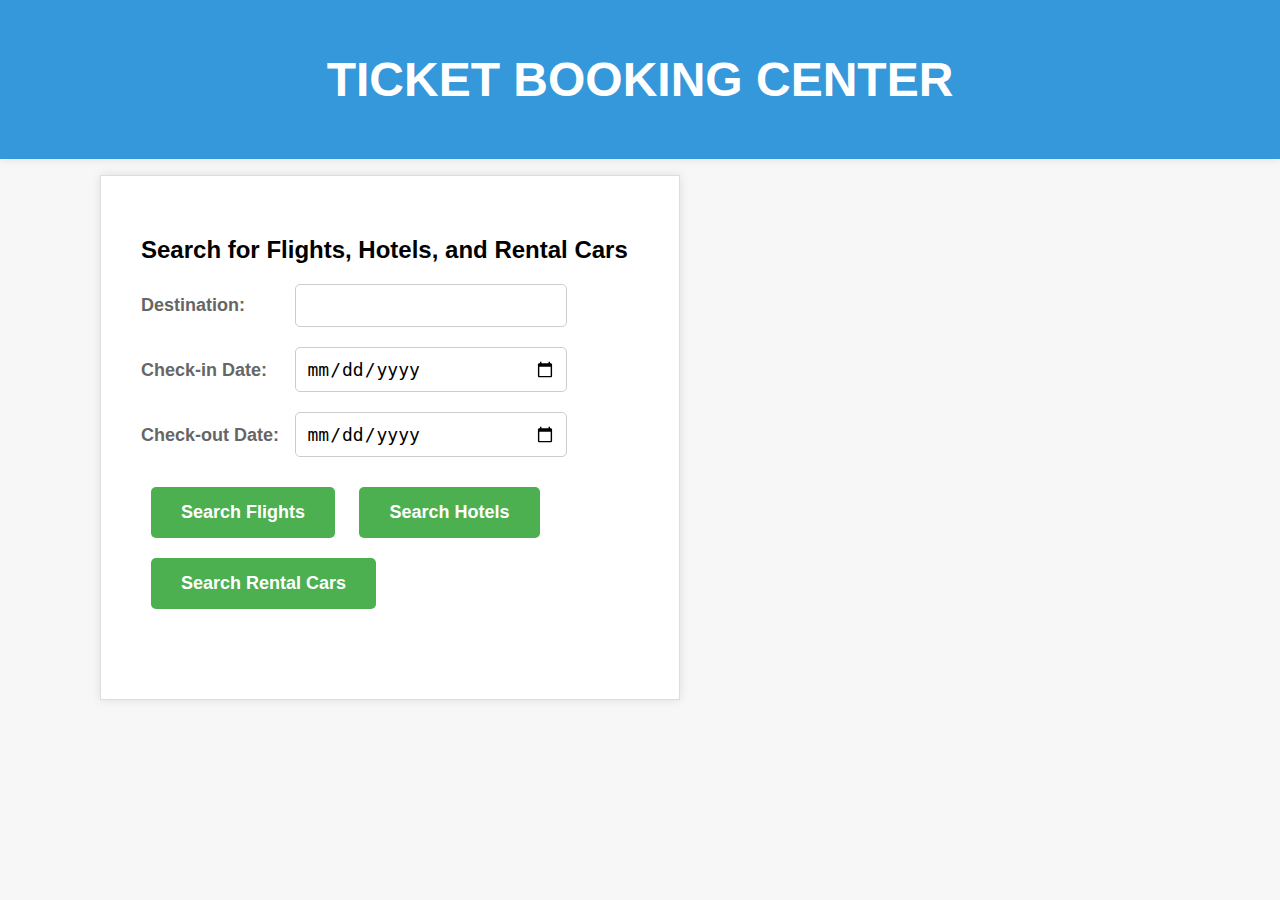
<file: index.html>
<!DOCTYPE html>
<html lang="en">
<head>
    <meta charset="UTF-8">
    <meta name="viewport" content="width=device-width, initial-scale=1.0">
    <title>Travel Booking System</title>
    <link rel="stylesheet" href="styles.css">
</head>
<style>

        body {
            background-image: url('https://png.pngtree.com/thumb_back/fh260/background/20230717/pngtree-purple-travel-essentials-3d-render-of-mobile-phone-boarding-pass-suitcase-image_3897733.jpg');
            background-size: cover;
            background-position: center;
            height: 100vh;
            margin: 0;
        }
    </style>

<body>
    <header>
     <H1> TICKET BOOKING CENTER </H1>
        
        </div>
        
         
        </div>
    </header>
    <nav>
        <ul>
           
           
        </ul>
    </nav>
    <main>
        <section id="search">
            <h2>Search for Flights, Hotels, and Rental Cars</h2>
            <form id="search-form">
                <div>
                    <label for="destination">Destination:</label>
                    <input type="text" id="destination" name="destination" required>
                </div>
                <div>
                    <label for="checkin">Check-in Date:</label>
                    <input type="date" id="checkin" name="checkin" required>
                </div>
                <div>
                    <label for="checkout">Check-out Date:</label>
                    <input type="date" id="checkout" name="checkout" required>
                </div>
                <div>
                    <button type="button" onclick="searchService('flights')">Search Flights</button>
                    <button type="button" onclick="searchService('hotels')">Search Hotels</button>
                    <button type="button" onclick="searchService('cars')">Search Rental Cars</button>
                </div>
            </form>
        </section>
    </main>
    <script src="script.js"></script>
</body>
</html>
</file>
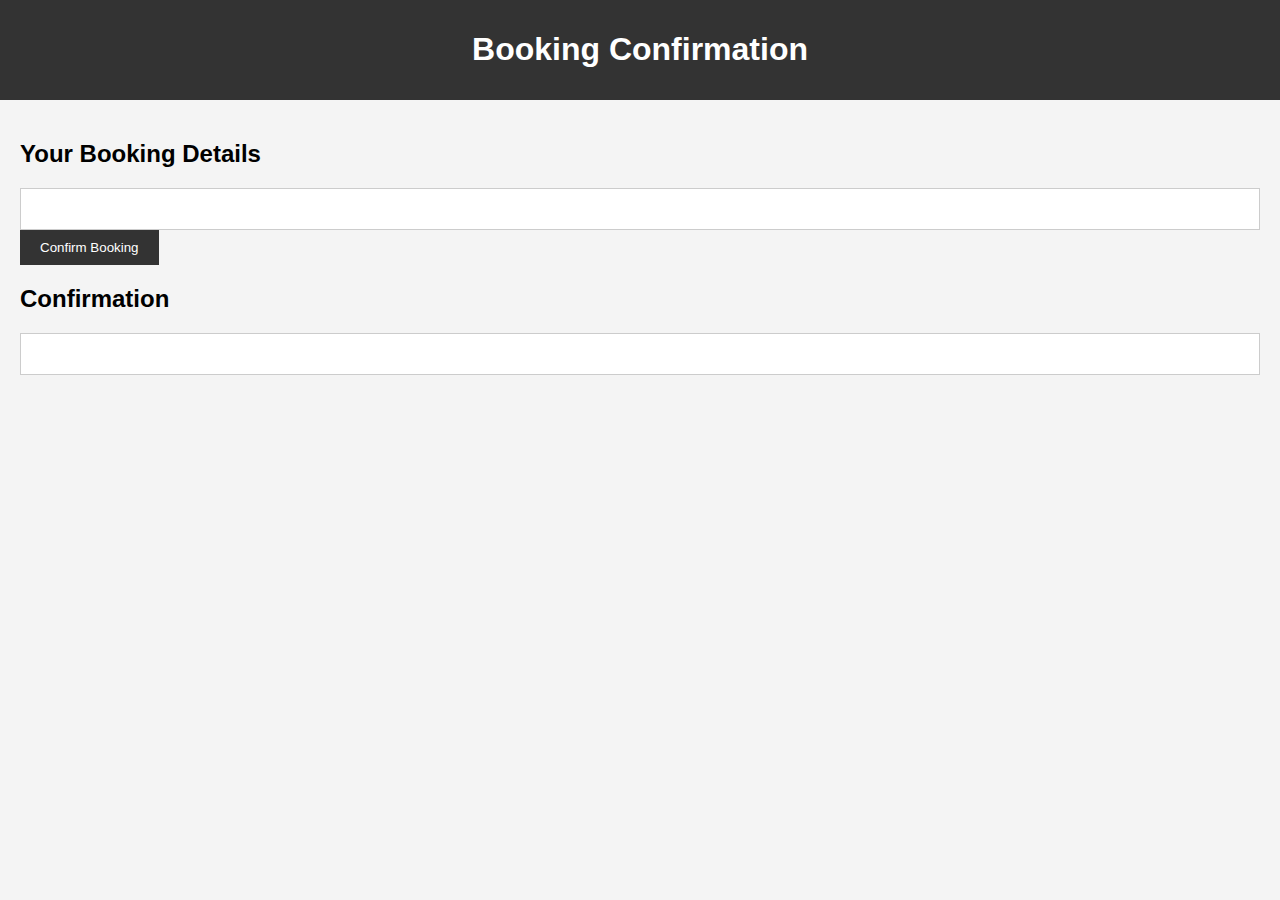
<file: book.html>
<!DOCTYPE html>
<html lang="en">
<head>
    <meta charset="UTF-8">
    <meta name="viewport" content="width=device-width, initial-scale=1.0">
    <title>Booking Confirmation</title>
    <link rel="stylesheet" href="a.css">
</head>
<body>
    <header>
        <h1>Booking Confirmation</h1>
    </header>
    <main>
        <section id="booking-details">
            <h2>Your Booking Details</h2>
            <div id="booking-container"></div>
            <button id="confirm-booking">Confirm Booking</button>
        </section>
        <section id="confirmation">
            <h2>Confirmation</h2>
            <div id="confirmation-message"></div>
        </section>
    </main>
    <script src="b.js"></script>
</body>
</html>
</file>
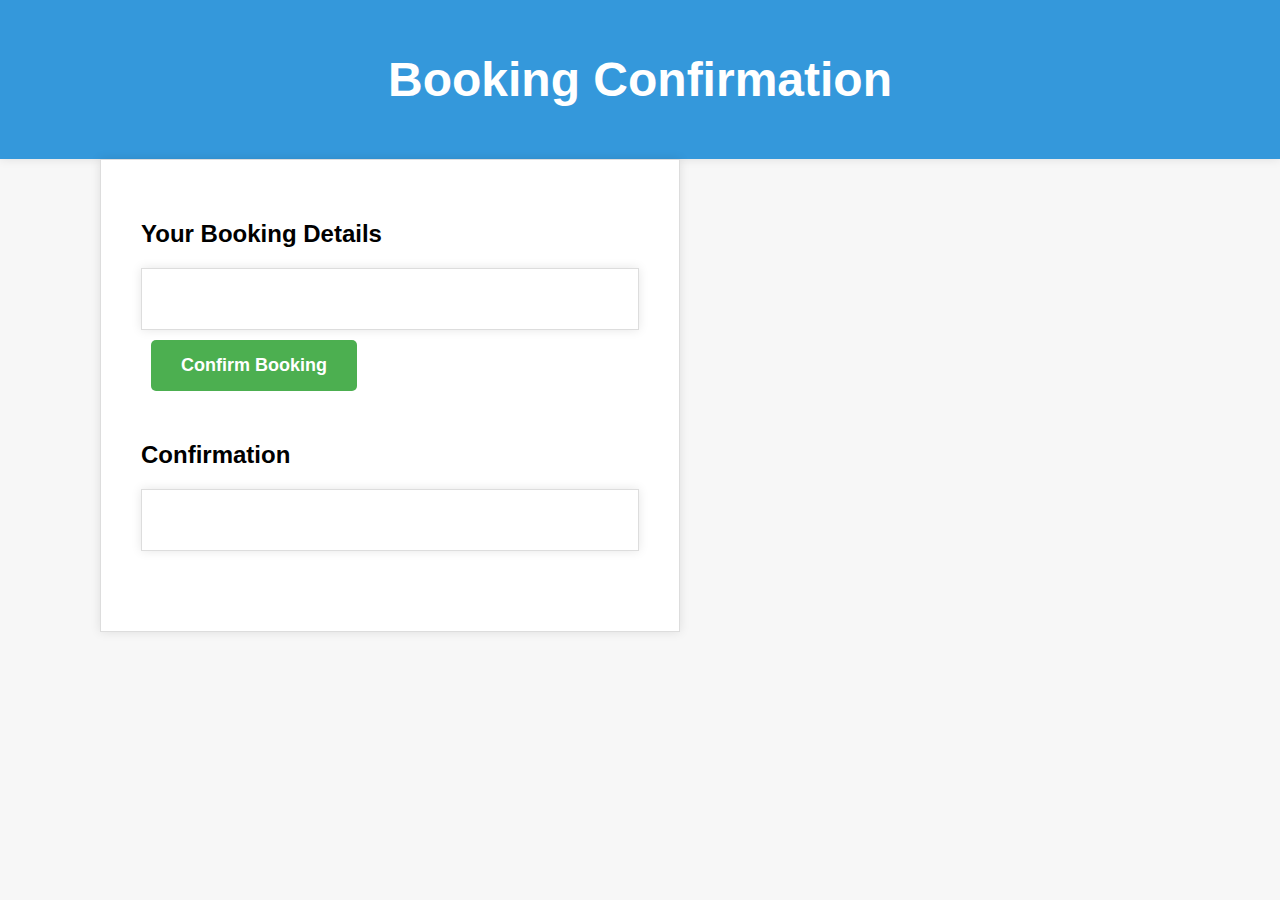
<file: booking.html>
<!DOCTYPE html>
<html lang="en">
<head>
    <meta charset="UTF-8">
    <meta name="viewport" content="width=device-width, initial-scale=1.0">
    <title>Booking Confirmation</title>
    <link rel="stylesheet" href="styles.css">
</head>
<body>
    <header>
        <h1>Booking Confirmation</h1>
    </header>
    <main>
        <section id="booking-details">
            <h2>Your Booking Details</h2>
            <div id="booking-container"></div>
            <button id="confirm-booking">Confirm Booking</button>
        </section>
        <section id="confirmation">
            <h2>Confirmation</h2>
            <div id="confirmation-message"></div>
        </section>
    </main>
    <script src="script.js"></script>
</body>
</html>
</file>
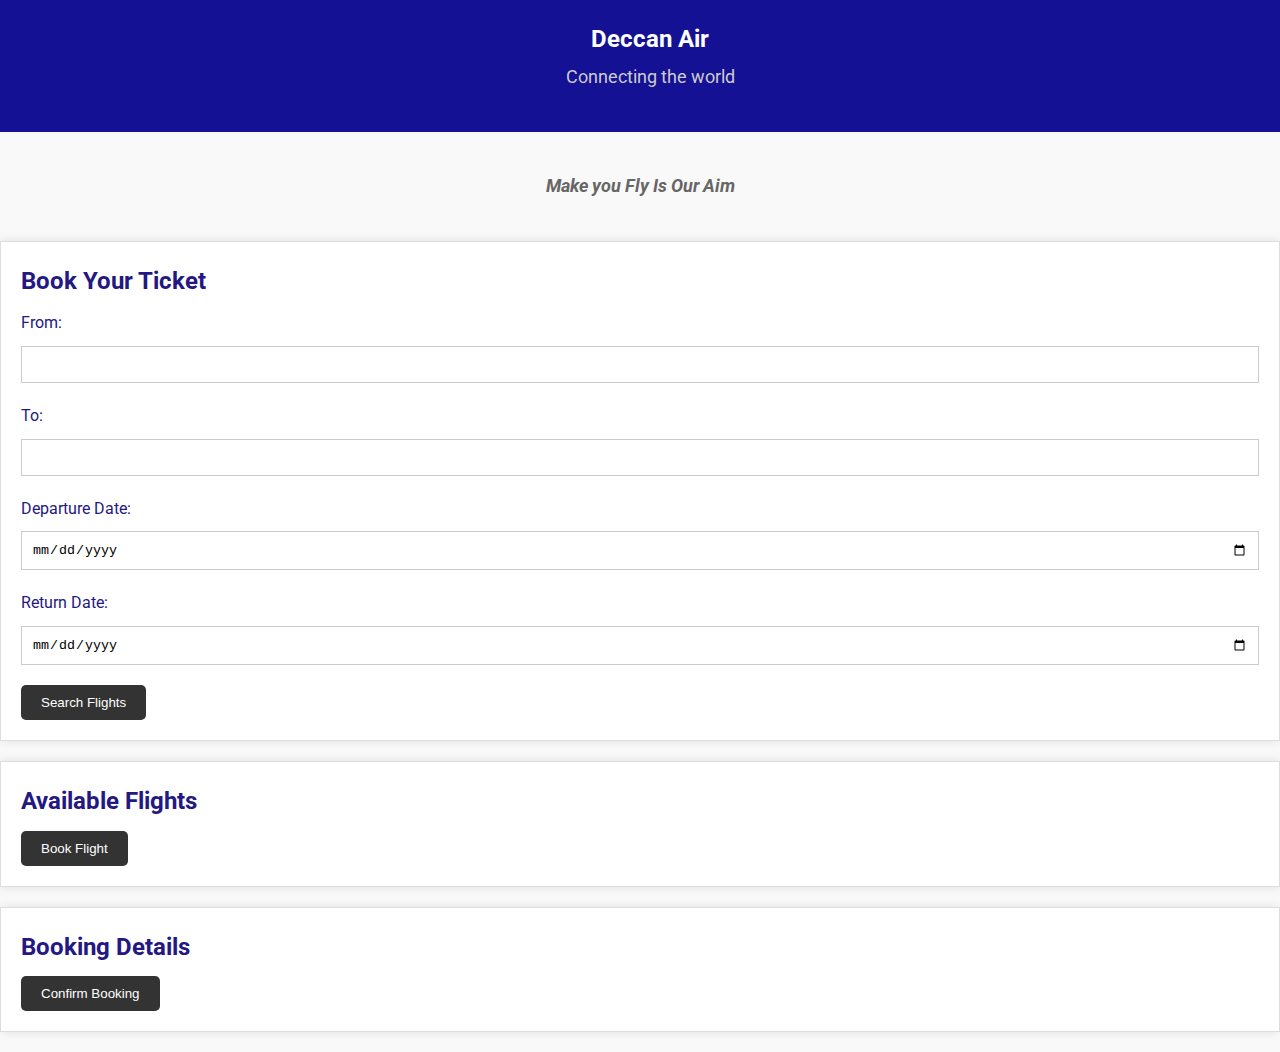
<file: flights.html>
<!DOCTYPE html>
<html lang="en">
<head>
    <meta charset="UTF-8">
    <meta name="viewport" content="width=device-width, initial-scale=1.0">
    <title>Deccan Air</title>
    <link rel="stylesheet" href="https://fonts.googleapis.com/css2?family=Roboto:wght@300;400;700&display=swap">
    <link rel="stylesheet" href="flight.css">
</head>

<body>
    <header>
  
  
        
        </div>
        <div class="name-details">
            <h1>Deccan Air</h1>
            <p>Connecting the world</p>
        </div>
    </header>

    <main>
        <div class="center-content">
            <p class="credits"><i><b>Make you Fly Is Our Aim</b></i></p>
        </div>

        <div class="ticket-booking">
            <h2>Book Your Ticket</h2>
            <form id="bookingForm">
                <label for="from">From:</label>
                <input type="text" id="from" name="from" required>
                
                <label for="to">To:</label>
                <input type="text" id="to" name="to" required>
                
                <label for="departure">Departure Date:</label>
                <input type="date" id="departure" name="departure" required>
                
                <label for="return">Return Date:</label>
                <input type="date" id="return" name="return">
                
                <button type="submit">Search Flights</button>
            </form>
        </div>

        <div class="available-flights">
            <h2>Available Flights</h2>
            <ul id="flight-list">
                <!-- flights will be displayed here -->
            </ul>
            <button id="book-flight-btn">Book Flight</button>
        </div>

        <div class="booking-details">
            <h2>Booking Details</h2>
            <p id="flight-number"></p>
            <p id="departure-time"></p>
            <p id="arrival-time"></p>
            <p id="price"></p>
            <button id="confirm-booking-btn">Confirm Booking</button>
        </div>
    </main>
    

    
   
    <script src="air.js"></script>
</body>
</html>
</file>
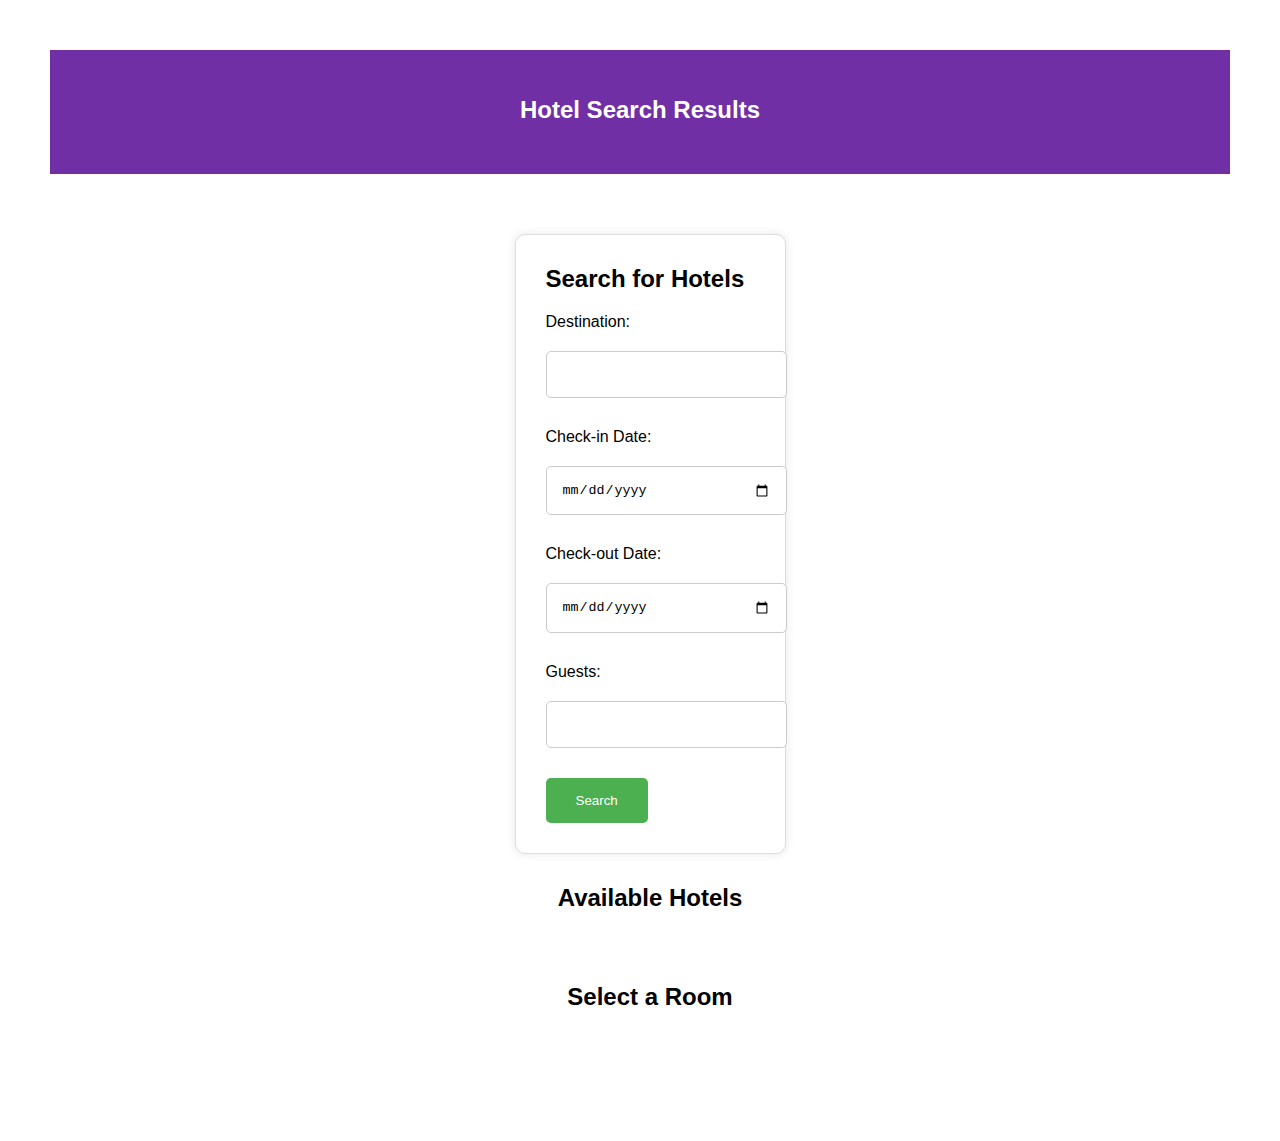
<file: hotels.html>
<!DOCTYPE html>
<html lang="en">
<head>
    <meta charset="UTF-8">
    <meta name="viewport" content="width=device-width, initial-scale=1.0">
    <title>Hotel Search Results</title>
    <link rel="stylesheet" href="hotel.css">
</head>
<body>
    <header>
        <h1>Hotel Search Results</h1>
    </header>
    <main>
        <section id="search">
            <h2>Search for Hotels</h2>
            <form id="search-form">
                <div class="form-group">
                    <label for="destination">Destination:</label>
                    <input type="text" id="destination" name="destination" required>
                </div>
                <div class="form-group">
                    <label for="checkin-date">Check-in Date:</label>
                    <input type="date" id="checkin-date" name="checkin-date" required>
                </div>
                <div class="form-group">
                    <label for="checkout-date">Check-out Date:</label>
                    <input type="date" id="checkout-date" name="checkout-date" required>
                </div>
                <div class="form-group">
                    <label for="guests">Guests:</label>
                    <input type="number" id="guests" name="guests" min="1" required>
                </div>
                <button type="submit">Search</button>
            </form>
        </section>
        <section id="results">
            <h2>Available Hotels</h2>
            <div id="results-container">
                <!-- Hotel results will be displayed here -->
                <ul id="hotel-list">
                    <!-- Hotel list will be displayed here -->
                </ul>
            </div>
        </section>
        <section id="room-selection">
            <h2>Select a Room</h2>
            <div id="room-selection-container">
                <!-- Room selection will be displayed here -->
                <ul id="room-list">
                    <!-- Room list will be displayed here -->
                </ul>
            </div>
        </section>
    </main>
    <script src="script.js"></script>
</body>
</html>
</file>
<file: styles.css>
body {
    font-family: 'Open Sans', sans-serif;
    margin: 0;
    padding: 0;
    background-color: #f7f7f7;
}

header {
    background-color: #3498db;
    color: #fff;
    padding: 20px 0;
    text-align: center;
    font-size: 24px;
    font-weight: bold; 
    box-shadow: 0 0 10px rgba(0, 0, 0, 0.1); 
}

main {
    padding: 40px;
    background-color: #fff; 
    border: 1px solid #ddd; 
    margin-left: 100px;
    margin-right: 600px;
    box-shadow: 0 0 10px rgba(0, 0, 0, 0.1); 
}

section {
    margin-bottom: 40px;
}

form div {
    margin-bottom: 20px;
}

label {
    display: inline-block;
    width: 150px;
    font-size: 18px; 
    font-weight: bold; 
    color: #666; 
}

input[type="text"], input[type="date"] {
    padding: 10px;
    width: 250px;
    font-size: 18px; 
    border: 1px solid #ccc; 
    border-radius: 5px;}

button {
    padding: 15px 30px;
    background-color: #4CAF50; 
    color: #fff;
    border: none;
    cursor: pointer;
    margin: 10px;
    font-size: 18px; 
    font-weight: bold;
    border-radius: 5px; 
}

button:hover {
    background-color: #3e8e41; 
}

#results-container, #booking-container, #confirmation-message {
    background-color: #fff;
    padding: 30px;
    border: 1px solid #ddd; 
    box-shadow: 0 0 10px rgba(0, 0, 0, 0.1); 
    font-size: 18px; 
    font-weight: bold; }
</file>
<file: a.css>
body {
    font-family: Arial, sans-serif;
    margin: 0;
    padding: 0;
    background-color: #f4f4f4;
}

header {
    background-color: #333;
    color: #fff;
    padding: 10px 0;
    text-align: center;
}

main {
    padding: 20px;
}

section {
    margin-bottom: 20px;
}

form div {
    margin-bottom: 10px;
}

label {
    display: inline-block;
    width: 120px;
}

input[type="text"], input[type="date"] {
    padding: 5px;
    width: 200px;
}

button {
    padding: 10px 20px;
    background-color: #333;
    color: #fff;
    border: none;
    cursor: pointer;
}

button:hover {
    background-color: #555;
}

#results-container, #booking-container, #confirmation-message {
    background-color: #fff;
    padding: 20px;
    border: 1px solid #ccc;
}
</file>
<file: flight.css>
/* Global Styles */

* {
    box-sizing: border-box;
    margin: 0;
    padding: 0;
  }
  
  body {
    font-family: 'Roboto', sans-serif;
    line-height: 1.6;
    color: #241882;
    background-color: #f9f9f9;
  }
  
  
  h1, h2 {
    font-weight: 700;
    margin-bottom: 10px;
  }
  
  p {
    margin-bottom: 20px;
  }
  
  .center-content {
    max-width: 800px;
    margin: 40px auto;
    text-align: center;
  }
  
  .credits {
    font-size: 18px;
    font-style: italic;
    color: #666;
  }
  

  
  header {
    background-color: #141194;
    color: #fff;
    padding: 20px;
    text-align: center;
  }
  
  .logo {
    width: 50px;
    height: 50px;
    background-color: #fff;
    border-radius: 50%;
    margin: 10px;
    display: inline-block;
  }
  
  .name-details {
    display: inline-block;
    vertical-align: top;
    margin-left: 20px;
  }
  
  .name-details h1 {
    font-size: 24px;
    margin-bottom: 5px;
  }
  
  .name-details p {
    font-size: 18px;
    color: #ccc;
  }
  

  
  .ticket-booking {
    background-color: #fff;
    padding: 20px;
    border: 1px solid #ddd;
    box-shadow: 0 0 10px rgba(0, 0, 0, 0.1);
    margin-bottom: 20px;
  }
  
  .ticket-booking h2 {
    margin-top: 0;
  }
  
  .ticket-booking label {
    display: block;
    margin-bottom: 10px;
  }
  
  .ticket-booking input[type="text"],.ticket-booking input[type="date"] {
    width: 100%;
    padding: 10px;
    margin-bottom: 20px;
    border: 1px solid #ccc;
  }
  
  .ticket-booking button[type="submit"] {
    background-color: #333;
    color: #fff;
    padding: 10px 20px;
    border: none;
    border-radius: 5px;
    cursor: pointer;
  }
  
  .ticket-booking button[type="submit"]:hover {
    background-color: #444;
  }
  
  /* Available Flights Styles */
  
  .available-flights {
    background-color: #fff;
    padding: 20px;
    border: 1px solid #ddd;
    box-shadow: 0 0 10px rgba(0, 0, 0, 0.1);
    margin-bottom: 20px;
  }
  
  .available-flights h2 {
    margin-top: 0;
  }
  
  .available-flights ul {
    list-style: none;
    padding: 0;
    margin: 0;
  }
  
  .available-flights li {
    padding: 10px;
    border-bottom: 1px solid #ccc;
  }
  
  .available-flights li:last-child {
    border-bottom: none;
  }
  
  .available-flights button {
    background-color: #333;
    color: #fff;
    padding: 10px 20px;
    border: none;
    border-radius: 5px;
    cursor: pointer;
  }
  
  .available-flights button:hover {
    background-color: #444;
  }
  
  /* Booking Details Styles */
  
  .booking-details {
    background-color: #fff;
    padding: 20px;
    border: 1px solid #ddd;
    box-shadow: 0 0 10px rgba(0, 0, 0, 0.1);
    margin-bottom: 20px;
  }
  
  .booking-details h2 {
    margin-top: 0;
  }
  
  .booking-details p {
    margin-bottom: 10px;
  }
  
  .booking-details button {
    background-color: #333;
    color: #fff;
    padding: 10px 20px;
    border: none;
    border-radius: 5px;
    cursor: pointer;
  }
  
  .booking-details button:hover {
    background-color: #444;
  }
</file>
<file: hotel.css>
body {
    font-family: Arial, sans-serif;
    margin: 0;
    padding: 50px; /* Increased padding to 60px */
    background-color: #ffffff;
}

header {
    background-color: #702fa5;
    color: #fff;
    padding: 30px; /* Increased padding to 30px */
    text-align: center;
}

h1 {
    font-size: 24px;
    margin-bottom: 20px; /* Increased margin to 20px */
}

main {
    display: flex;
    flex-direction: column;
    align-items: center;
    padding: 60px;
    padding-right: 40px; /* Increased padding to 60px */
}

#search {
    background-color: #fff;
    padding: 30px; /* Increased padding to 30px */
    border: 1px solid #ddd;
    border-radius: 10px;
    box-shadow: 0 0 10px rgba(0, 0, 0, 0.1);
}

#search h2 {
    margin-top: 0;
}

.form-group {
    margin-bottom: 30px; /* Increased margin to 30px */
}

label {
    display: block;
    margin-bottom: 20px; /* Increased margin to 20px */
}

input[type="text"], input[type="date"], input[type="number"] {
    width: 100%;
    padding: 15px; /* Increased padding to 15px */
    border: 1px solid #ccc;
    border-radius: 5px;
}

button[type="submit"] {
    background-color: #4CAF50;
    color: #fff;
    padding: 15px 30px; /* Increased padding to 15px 30px */
    border: none;
    border-radius: 5px;
    cursor: pointer;
}

button[type="submit"]:hover {
    background-color: #3e8e41;
}

#results {
    margin-top: 30px; /* Increased margin to 30px */
}

#results h2 {
    margin-top: 0;
}

#results-container {
    display: flex;
    flex-wrap: wrap;
    justify-content: center;
}

.hotel-result {
    background-color: #fff;
    padding: 30px; /* Increased padding to 30px */
    border: 1px solid #ddd;
    border-radius: 10px;
    box-shadow: 0 0 10px rgba(0, 0, 0, 0.1);
    margin: 30px; /* Increased margin to 30px */
    width: 250px;
}

.hotel-result img {
    width: 100%;
    height: 150px;
    object-fit: cover;
    border-radius: 10px 10px 0 0;
}

.hotel-result h3 {
    margin-top: 0;
}

.hotel-result p {
    margin-bottom: 30px; /* Increased margin to 30px */
}

.hotel-result.price {
    font-size: 18px;
    font-weight: bold;
    color: #337ab7;
}
</file>
